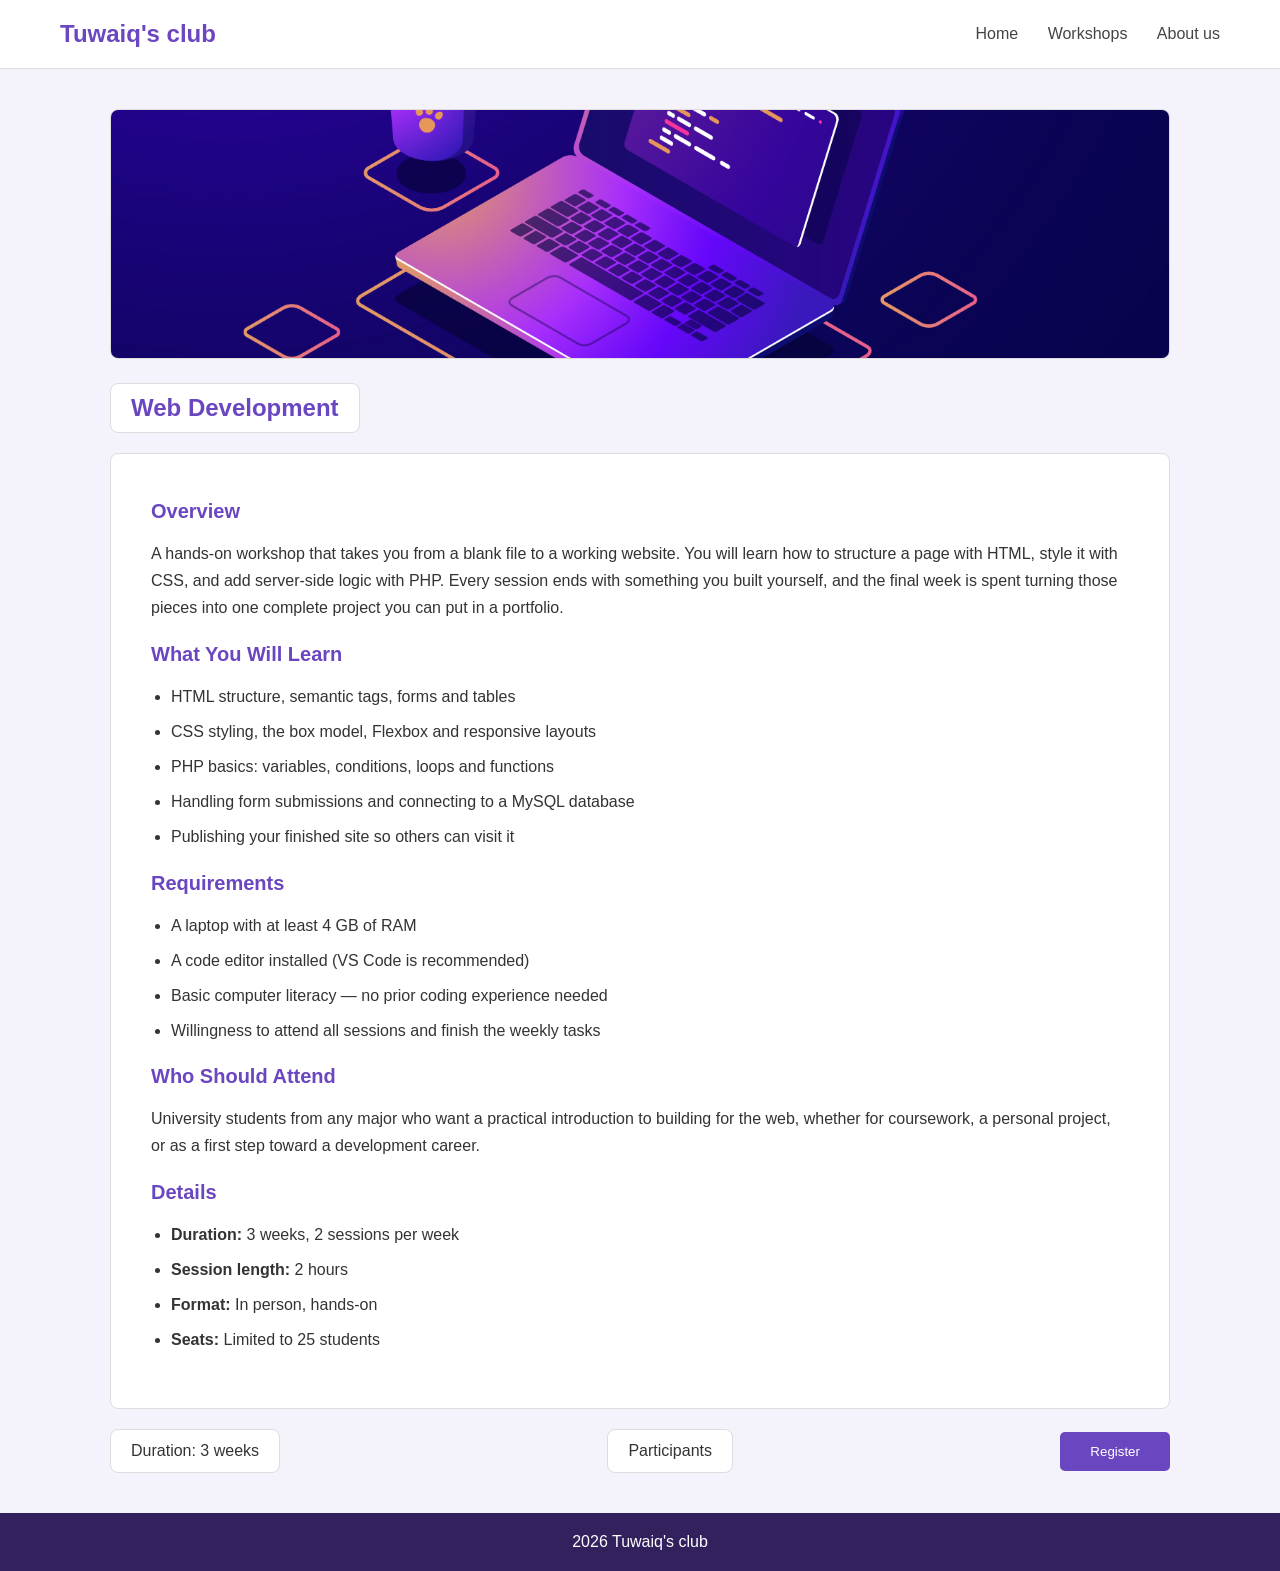
<file: main/EventDetailPage.html>
﻿<!DOCTYPE html>
<html lang="en">

<head>
    <meta charset="UTF-8">
    <meta name="viewport" content="width=device-width, initial-scale=1.0">
    <title>Event | Tuwaiq's club</title>
    <link rel="stylesheet" href="StyleSheet.css">
</head>

<body>

    <header>

        <h2>Tuwaiq's club</h2>

        <nav>
            <a href="index.html">Home</a>
            <a href="EventsPage.html">Workshops</a>
            <a href="#">About us</a>
        </nav>

    </header>


    <section class="event">

        <img class="eventimg" src="images/971.jpg" alt="Web Development workshop">

        <h1>Web Development</h1>

        <div class="event-description">

            <h2>Overview</h2>
            <p>
                A hands-on workshop that takes you from a blank file to a working
                website. You will learn how to structure a page with HTML, style it
                with CSS, and add server-side logic with PHP. Every session ends with
                something you built yourself, and the final week is spent turning those
                pieces into one complete project you can put in a portfolio.
            </p>

            <h2>What You Will Learn</h2>
            <ul>
                <li>HTML structure, semantic tags, forms and tables</li>
                <li>CSS styling, the box model, Flexbox and responsive layouts</li>
                <li>PHP basics: variables, conditions, loops and functions</li>
                <li>Handling form submissions and connecting to a MySQL database</li>
                <li>Publishing your finished site so others can visit it</li>
            </ul>

            <h2>Requirements</h2>
            <ul>
                <li>A laptop with at least 4 GB of RAM</li>
                <li>A code editor installed (VS Code is recommended)</li>
                <li>Basic computer literacy — no prior coding experience needed</li>
                <li>Willingness to attend all sessions and finish the weekly tasks</li>
            </ul>

            <h2>Who Should Attend</h2>
            <p>
                University students from any major who want a practical introduction to
                building for the web, whether for coursework, a personal project, or as
                a first step toward a development career.
            </p>

            <h2>Details</h2>
            <ul>
                <li><strong>Duration:</strong> 3 weeks, 2 sessions per week</li>
                <li><strong>Session length:</strong> 2 hours</li>
                <li><strong>Format:</strong> In person, hands-on</li>
                <li><strong>Seats:</strong> Limited to 25 students</li>
            </ul>

        </div>

        <div class="event-footer">
            <span class="duration">Duration: 3 weeks</span>
            <a href="RegistrationListPage.html">
                <div class="duration">Participants</div>
            </a>
            <button>Register</button>
        </div>

    </section>


    <footer>

        <p> 2026 Tuwaiq's club</p>

    </footer>

</body>

</html>
</file>
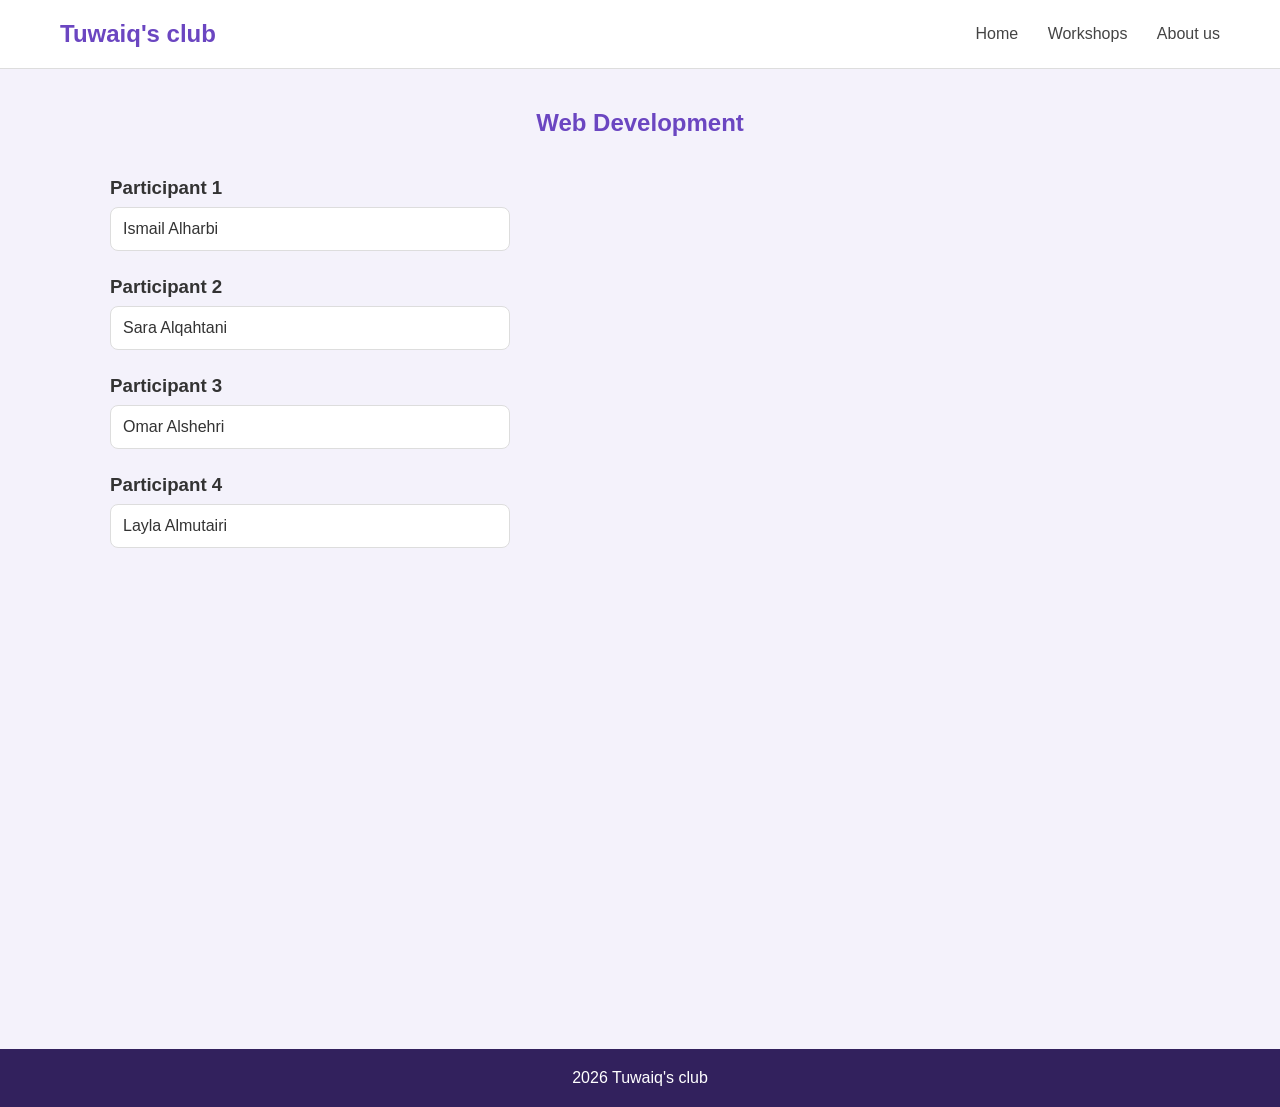
<file: main/RegistrationListPage.html>
﻿<!DOCTYPE html>
<html lang="en">

<head>
    <meta charset="UTF-8">
    <meta name="viewport" content="width=device-width, initial-scale=1.0">
    <title>Participants | Tuwaiq's club</title>
    <link rel="stylesheet" href="StyleSheet.css">
</head>

<body>

    <header>

        <h2>Tuwaiq's club</h2>

        <nav>
            <a href="index.html">Home</a>
            <a href="EventsPage.html">Workshops</a>
            <a href="#">About us</a>
        </nav>

    </header>


    <section class="participants">

        <h1>Web Development</h1>

        <div class="participant">
            <h3>Participant 1</h3>
            <div class="name">Ismail Alharbi</div>
        </div>

        <div class="participant">
            <h3>Participant 2</h3>
            <div class="name">Sara Alqahtani</div>
        </div>

        <div class="participant">
            <h3>Participant 3</h3>
            <div class="name">Omar Alshehri</div>
        </div>

        <div class="participant">
            <h3>Participant 4</h3>
            <div class="name">Layla Almutairi</div>
        </div>


    </section>


    <footer>

        <p> 2026 Tuwaiq's club</p>

    </footer>

</body>

</html>
</file>
<file: main/StyleSheet.css>
﻿* {
    margin: 0;
    padding: 0;
    box-sizing: border-box;
    font-family: Arial, Helvetica, sans-serif;
}

body {
    background: #f4f2fb;
    color: #333;
}

header {

    background: white;

    display: flex;

    justify-content: space-between;

    align-items: center;

    padding: 20px 60px;

    border-bottom: 1px solid #ddd;
}

header h2 {

    color: #6b46c1;
}

nav a {

    text-decoration: none;

    color: #444;

    margin-left: 25px;
}

nav a:hover {

    color: #6b46c1;
}



.hero {

    text-align: center;

    padding: 80px 20px;

    background: #6b46c1;

    color: white;
}

.hero h1 {

    font-size: 42px;

    margin-bottom: 15px;
}

.hero p {

    margin-bottom: 30px;
}

.hero button {

    background: white;

    color: #6b46c1;

    border: none;

    padding: 12px 30px;

    cursor: pointer;

    border-radius: 5px;
}



.workshops {

    padding: 60px;
}

.workshops h2 {

    text-align: center;

    margin-bottom: 40px;
}

.container {

    display: flex;

    justify-content: center;

    gap: 25px;
}

.card {

    width: 280px;

    background: white;

    padding: 25px;

    border-radius: 8px;

    border: 1px solid #ddd;
}

.card h3 {

    color: #6b46c1;



    margin-bottom: 15px;
}

.card p {

    margin-bottom: 25px;

    line-height: 1.5;
}

.card a {

    text-decoration: none;

    color: #6b46c1;

    font-weight: bold;
}

a {
    text-decoration: none;
    color: #333;
}

.about {

    background: white;

    padding: 60px;

    text-align: center;
}

.about h2 {

    margin-bottom: 20px;

    color: #6b46c1;
}



footer {

    background: #32215d;

    color: white;

    text-align: center;

    padding: 20px;
}

.card img {
    width: 100%;
    height: 180px;
    object-fit: cover;
}

img {
    width: 100%;

}

.event {
    max-width: 1100px;
    min-height: 100vh;
    margin: 40px auto;
    padding: 0 20px;

}

.event img {
    border: 1px solid #ddd;
    border-radius: 8px;
}

.event h1 {
    background: white;
    color: #6b46c1;
    display: inline-block;
    padding: 10px 20px;
    margin: 20px 0;
    border: 1px solid #ddd;
    border-radius: 8px;
}

.event-description {
    background: white;
    padding: 40px;
    border: 1px solid #ddd;
    border-radius: 8px;
    line-height: 1.7;
}

.event-description h2 {
    color: #6b46c1;
    font-size: 20px;
    margin-top: 30px;
    margin-bottom: 12px;
}

.event-description h2 {
    margin-top: 0;
}

.event-description p {
    margin-bottom: 15px;
}

.event-description ul {
    margin-left: 20px;
    margin-bottom: 15px;
}

.event-description li {
    margin-bottom: 8px;
}

.event-footer {
    display: flex;
    justify-content: space-between;
    align-items: center;
    margin-top: 20px;
}

.duration {
    background: white;
    padding: 12px 20px;
    border: 1px solid #ddd;
    border-radius: 8px;
}

.event-footer button {
    background: #6b46c1;
    color: white;
    border: none;
    padding: 12px 30px;
    cursor: pointer;
    border-radius: 5px;
}

.eventimg {
    width: 100%;
    height: 250px;
    object-fit: cover;
}

.participants {
    max-width: 1100px;
    min-height: 100vh;
    margin: 40px auto;
    padding: 0 20px;
    flex: 1;
}

.participants h1 {
    text-align: center;
    color: #6b46c1;
    margin-bottom: 40px;
}

.participant {
    max-width: 400px;
    margin-bottom: 25px;
}

.participant h3 {
    margin-bottom: 8px;
}

.participant .name {
    background: white;
    padding: 12px;
    border: 1px solid #ddd;
    border-radius: 8px;
}
</file>
